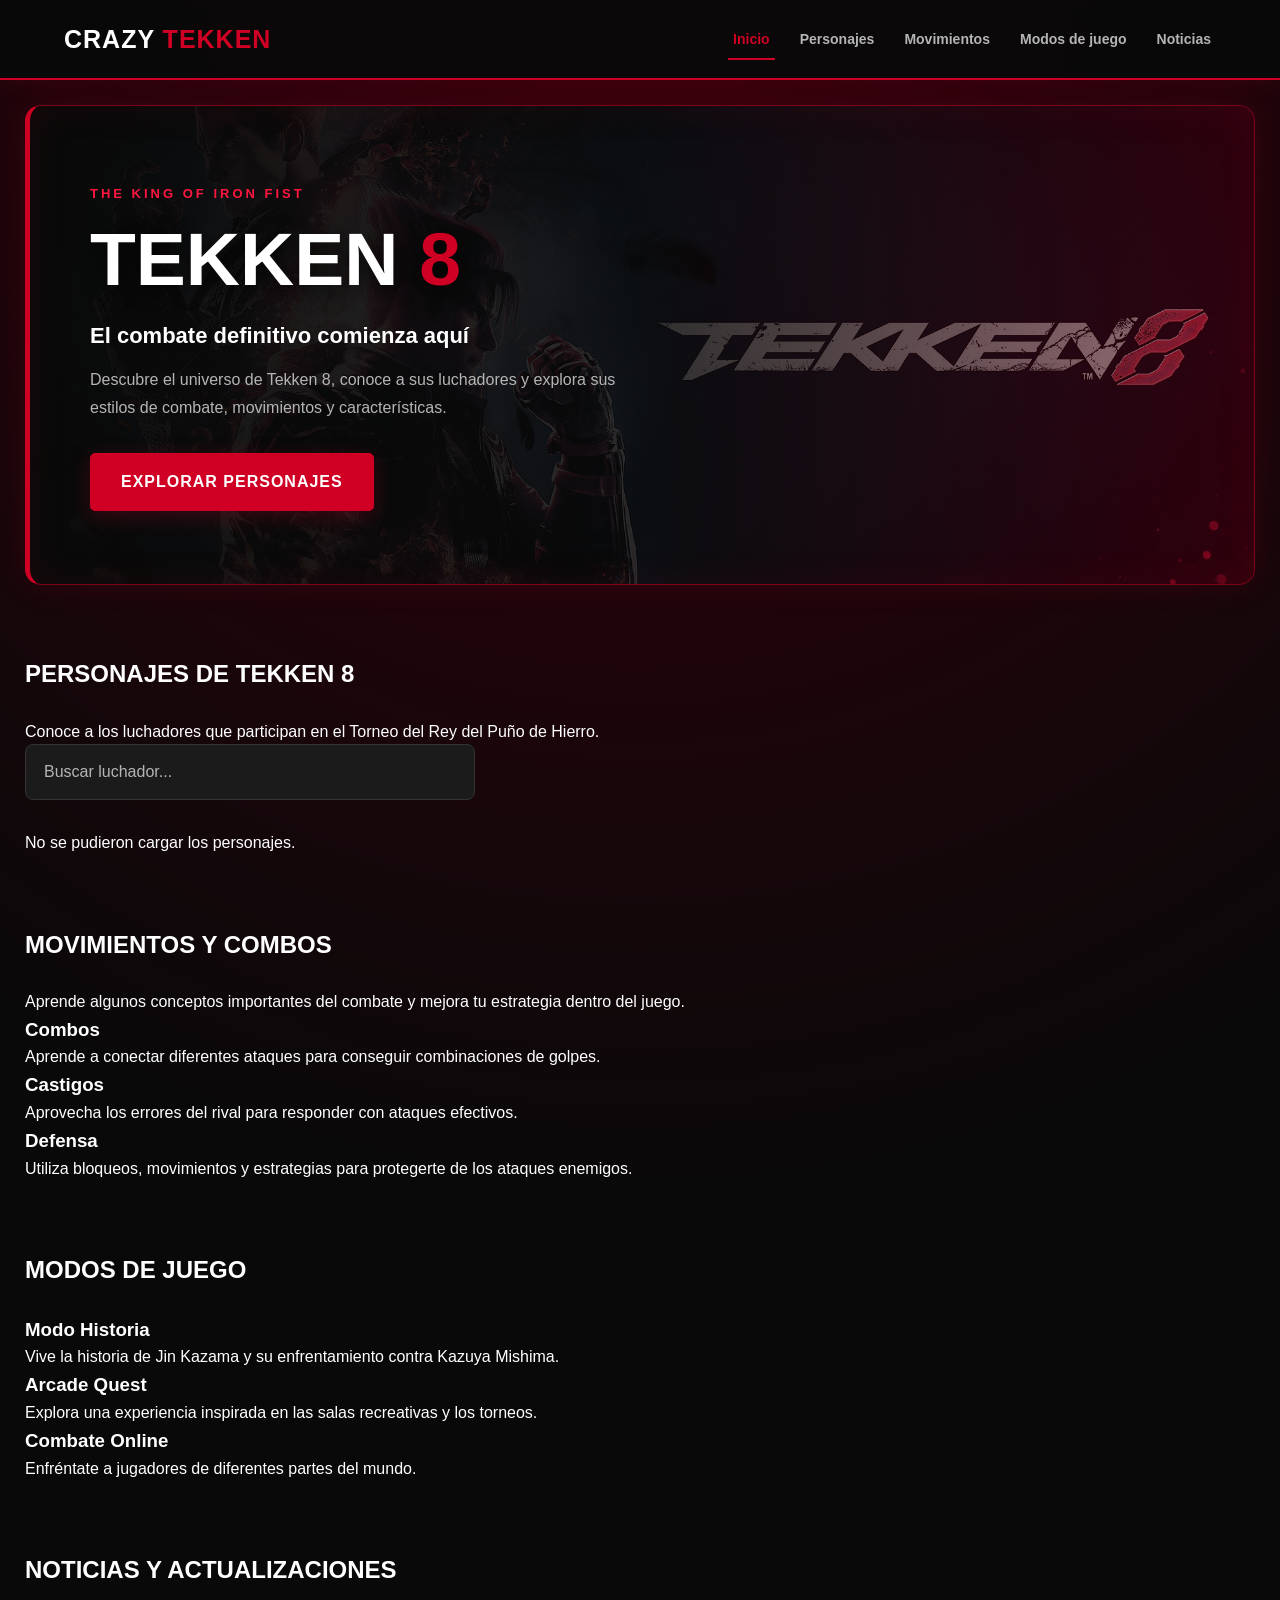
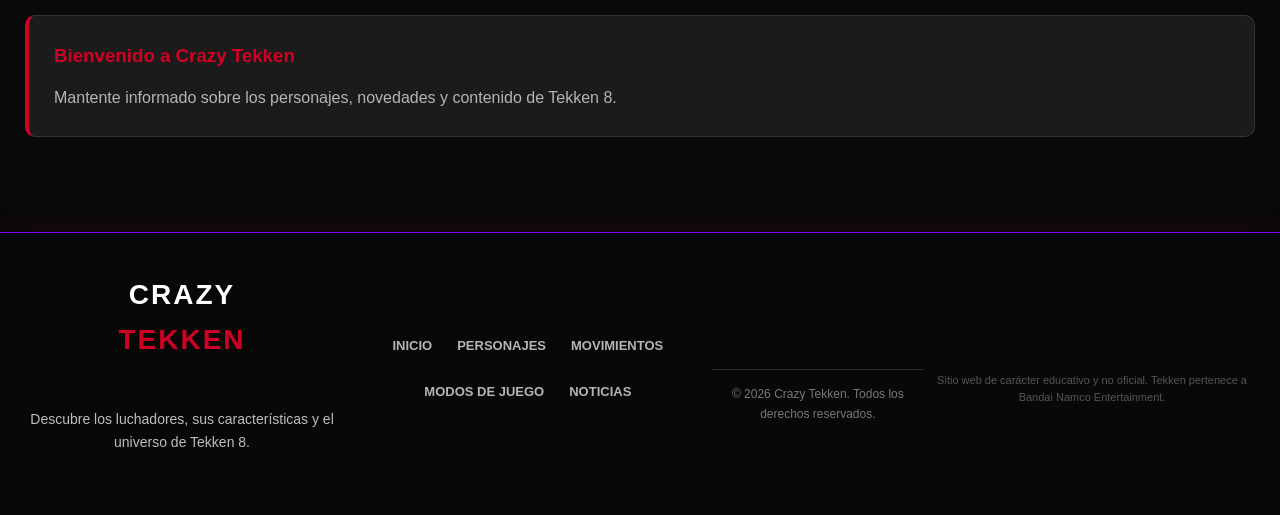
<file: crazy-gaming/index.html>
<!DOCTYPE html>
<html lang="es">

<head>

    <meta charset="UTF-8">

    <meta name="viewport" content="width=device-width, initial-scale=1.0">

    <meta
        name="description"
        content="Crazy Tekken: descubre los personajes, movimientos y modos de juego de Tekken 8."
    >

    <title>CRAZY TEKKEN | The King of Iron Fist</title>

    <!-- ESTILOS CSS -->

    <link rel="stylesheet" href="./styles/styles.css">
    <link rel="stylesheet" href="./styles/header.css">
    <link rel="stylesheet" href="./styles/hero.css">
    <link rel="stylesheet" href="./styles/card.css">
    <link rel="stylesheet" href="./styles/footer.css">
    <link rel="stylesheet" href="./styles/responsive.css">

</head>

<body>

    <!-- ENCABEZADO Y NAVEGACION -->

    <header class="header">

        <a href="#inicio" class="header__logo">
            CRAZY <span>TEKKEN</span>
        </a>

        <button
            class="header__toggle"
            id="menu-toggle"
            aria-label="Abrir menú"
            aria-expanded="false"
            aria-controls="menu"
        >
            &#9776;
        </button>

        <nav class="header__nav" id="menu">

            <a href="#inicio" class="header__link header__link--activo">
                Inicio
            </a>

            <a href="#personajes" class="header__link">
                Personajes
            </a>

            <a href="#movimientos" class="header__link">
                Movimientos
            </a>

            <a href="#modos" class="header__link">
                Modos de juego
            </a>

            <a href="#noticias" class="header__link">
                Noticias
            </a>

        </nav>

    </header>


    <!-- CONTENIDO PRINCIPAL -->

    <main class="main">


        <!-- SECCION INICIO -->

        <section class="hero" id="inicio">

            <div class="hero__contenido">

                <span class="hero__etiqueta">
                    THE KING OF IRON FIST
                </span>

                <h1 class="hero__titulo">
                    TEKKEN <span>8</span>
                </h1>

                <h2 class="hero__subtitulo">
                    El combate definitivo comienza aquí
                </h2>

                <p class="hero__descripcion">
                    Descubre el universo de Tekken 8, conoce a sus
                    luchadores y explora sus estilos de combate,
                    movimientos y características.
                </p>

                <a href="#personajes" class="hero__boton">
                    Explorar personajes
                </a>

            </div>

        </section>


        <!-- SECCION PERSONAJES -->

        <section class="catalogo" id="personajes">

            <h2 class="catalogo__titulo">
                PERSONAJES DE TEKKEN 8
            </h2>

            <p class="catalogo__descripcion">
                Conoce a los luchadores que participan en el
                Torneo del Rey del Puño de Hierro.
            </p>

            <!-- BUSCADOR -->

            <input
                type="text"
                id="buscador"
                class="catalogo__buscador"
                placeholder="Buscar luchador..."
                aria-label="Buscar personajes"
            >

            <!-- LISTA DINAMICA DE PERSONAJES -->

            <div
                class="catalogo__grid"
                id="lista-personajes"
            >

                <p>Cargando personajes de Tekken 8...</p>

            </div>

        </section>


        <!-- SECCION MOVIMIENTOS -->

        <section class="movimientos" id="movimientos">

            <h2 class="movimientos__titulo">
                MOVIMIENTOS Y COMBOS
            </h2>

            <p class="movimientos__descripcion">
                Aprende algunos conceptos importantes del combate
                y mejora tu estrategia dentro del juego.
            </p>

            <div class="movimientos__contenido">

                <article class="movimiento">

                    <h3 class="movimiento__titulo">
                        Combos
                    </h3>

                    <p class="movimiento__descripcion">
                        Aprende a conectar diferentes ataques
                        para conseguir combinaciones de golpes.
                    </p>

                </article>


                <article class="movimiento">

                    <h3 class="movimiento__titulo">
                        Castigos
                    </h3>

                    <p class="movimiento__descripcion">
                        Aprovecha los errores del rival para
                        responder con ataques efectivos.
                    </p>

                </article>


                <article class="movimiento">

                    <h3 class="movimiento__titulo">
                        Defensa
                    </h3>

                    <p class="movimiento__descripcion">
                        Utiliza bloqueos, movimientos y estrategias
                        para protegerte de los ataques enemigos.
                    </p>

                </article>

            </div>

        </section>


        <!-- SECCION MODOS DE JUEGO -->

        <section class="modos" id="modos">

            <h2 class="modos__titulo">
                MODOS DE JUEGO
            </h2>

            <div class="modos__contenido">

                <article class="modo">

                    <h3 class="modo__titulo">
                        Modo Historia
                    </h3>

                    <p class="modo__descripcion">
                        Vive la historia de Jin Kazama y su
                        enfrentamiento contra Kazuya Mishima.
                    </p>

                </article>


                <article class="modo">

                    <h3 class="modo__titulo">
                        Arcade Quest
                    </h3>

                    <p class="modo__descripcion">
                        Explora una experiencia inspirada en
                        las salas recreativas y los torneos.
                    </p>

                </article>


                <article class="modo">

                    <h3 class="modo__titulo">
                        Combate Online
                    </h3>

                    <p class="modo__descripcion">
                        Enfréntate a jugadores de diferentes
                        partes del mundo.
                    </p>

                </article>

            </div>

        </section>


        <!-- SECCION NOTICIAS -->

        <section class="noticias" id="noticias">

            <h2 class="noticias__titulo">
                NOTICIAS Y ACTUALIZACIONES
            </h2>

            <div id="lista-noticias">

                <article class="noticia">

                    <h3 class="noticia__titulo">
                        Bienvenido a Crazy Tekken
                    </h3>

                    <p class="noticia__descripcion">
                        Mantente informado sobre los personajes,
                        novedades y contenido de Tekken 8.
                    </p>

                </article>

            </div>

        </section>


    </main>


    <!-- PIE DE PAGINA -->

    <footer class="footer">

        <div class="footer__contenido">

            <div class="footer__marca">

                <h2 class="footer__logo">
                    CRAZY <span>TEKKEN</span>
                </h2>

                <p class="footer__descripcion">
                    Descubre los luchadores, sus características
                    y el universo de Tekken 8.
                </p>

            </div>


            <nav class="footer__nav">

                <a href="#inicio">Inicio</a>

                <a href="#personajes">Personajes</a>

                <a href="#movimientos">Movimientos</a>

                <a href="#modos">Modos de juego</a>

                <a href="#noticias">Noticias</a>

            </nav>


            <p class="footer__copyright">
                © 2026 Crazy Tekken. Todos los derechos reservados.
            </p>


            <p class="footer__aviso">
                Sitio web de carácter educativo y no oficial.
                Tekken pertenece a Bandai Namco Entertainment.
            </p>

        </div>

    </footer>


    <!-- CONEXION CON LA API EXTERNA -->

    <script src="./scripts/api.js" defer></script>

    <!-- FUNCIONES PRINCIPALES -->

    <script src="./scripts/app.js" defer></script>

</body>

</html>
</file>
<file: crazy-gaming/styles/styles.css>
/* ========================================
   CRAZY TEKKEN
   ESTILOS GENERALES
======================================== */

/* VARIABLES GLOBALES */

:root {
    --fondo: #090909;
    --fondo-secundario: #111111;
    --panel: #1b1b1b;

    --rojo: #d00024;
    --rojo-hover: #ff173f;
    --rojo-oscuro: #790018;

    --texto: #ffffff;
    --texto-secundario: #b5b5b5;

    --borde: #333333;
}

/* CONFIGURACION GENERAL */

* {
    margin: 0;
    padding: 0;
    box-sizing: border-box;
}

/* DESPLAZAMIENTO SUAVE */

html {
    scroll-behavior: smooth;
    scroll-padding-top: 100px;
}

/* CUERPO PRINCIPAL */

body {
    font-family: Arial, Helvetica, sans-serif;

    background:
        radial-gradient(
            circle at top,
            #35000d,
            var(--fondo) 55%
        );

    color: var(--texto);

    min-height: 100vh;
    line-height: 1.6;
}

/* ENLACES */

a {
    text-decoration: none;
    color: inherit;
}

/* FORMULARIOS Y BOTONES */

button,
input {
    font: inherit;
}

button {
    cursor: pointer;
}

/* CONTENIDO PRINCIPAL */

.main {
    width: 100%;
    max-width: 1300px;

    margin: auto;
    padding: 25px;
}

/* SECCIONES GENERALES */

section {
    margin-bottom: 70px;
}

/* TITULOS GENERALES */

h2 {
    margin-bottom: 25px;
}

/* ESTILO DE SELECCION DE TEXTO */

::selection {
    background: var(--rojo);
    color: var(--texto);
}

/* BARRA DE DESPLAZAMIENTO */

::-webkit-scrollbar {
    width: 9px;
}

::-webkit-scrollbar-track {
    background: var(--fondo);
}

::-webkit-scrollbar-thumb {
    background: var(--rojo-oscuro);
    border-radius: 10px;
}

::-webkit-scrollbar-thumb:hover {
    background: var(--rojo);
}

/* NOTICIAS */

.noticia {
    background: var(--panel);

    border: 1px solid var(--borde);
    border-left: 4px solid var(--rojo);

    border-radius: 10px;

    padding: 25px;

    transition: transform 0.3s ease,
                border-color 0.3s ease;
}

.noticia:hover {
    transform: translateY(-5px);
    border-color: var(--rojo);
}

.noticia__titulo {
    color: var(--rojo);
    margin-bottom: 15px;
}

.noticia__descripcion {
    color: var(--texto-secundario);
}
</file>
<file: crazy-gaming/styles/header.css>
/* ========================================
   BLOQUE: HEADER
   CRAZY TEKKEN
======================================== */

.header {
    display: flex;
    align-items: center;
    justify-content: space-between;

    padding: 18px 5%;

    background: rgba(9, 9, 9, 0.95);

    backdrop-filter: blur(15px);

    border-bottom: 2px solid var(--rojo);

    position: sticky;
    top: 0;
    z-index: 100;

    box-shadow: 0 4px 20px rgba(208, 0, 36, 0.12);
}

/* LOGOTIPO */

.header__logo {
    font-size: 25px;
    font-weight: 900;
    letter-spacing: 1px;

    color: var(--texto);

    transition: 0.3s ease;
}

.header__logo span {
    color: var(--rojo);
}

.header__logo:hover {
    transform: scale(1.04);
}

/* NAVEGACION */

.header__nav {
    display: flex;
    align-items: center;
    gap: 20px;
}

/* ENLACES */

.header__link {
    position: relative;

    color: var(--texto-secundario);

    font-size: 14px;
    font-weight: bold;

    padding: 10px 5px;

    transition: color 0.3s ease;
}

/* LINEA INFERIOR */

.header__link::after {
    content: "";

    position: absolute;

    left: 0;
    bottom: 0;

    width: 0;
    height: 2px;

    background: var(--rojo);

    transition: width 0.3s ease;
}

/* EFECTO HOVER */

.header__link:hover {
    color: var(--texto);
}

.header__link:hover::after {
    width: 100%;
}

/* ENLACE ACTIVO */

.header__link--activo {
    color: var(--rojo);
}

.header__link--activo::after {
    width: 100%;
}

/* BOTON MENU MOVIL */

.header__toggle {
    display: none;

    background: transparent;
    border: none;

    color: var(--texto);

    font-size: 28px;
    cursor: pointer;

    transition: color 0.3s ease;
}

.header__toggle:hover {
    color: var(--rojo);
}
</file>
<file: crazy-gaming/styles/hero.css>
/* ========================================
   BLOQUE: HERO
   CRAZY TEKKEN
======================================== */

.hero {
    min-height: 480px;

    display: flex;
    align-items: center;

    padding: 60px;

    position: relative;
    overflow: hidden;

    background:
        linear-gradient(
            90deg,
            rgba(9, 9, 9, 0.98) 0%,
            rgba(9, 9, 9, 0.85) 50%,
            rgba(80, 0, 15, 0.55) 100%
        ),
        url("../assets/images/tekken-hero.jpg");

    background-size: cover;
    background-position: center;

    border: 1px solid var(--rojo-oscuro);
    border-left: 5px solid var(--rojo);

    border-radius: 16px;

    box-shadow:
        0 0 30px rgba(208, 0, 36, 0.15),
        inset 0 0 40px rgba(208, 0, 36, 0.08);
}

/* CONTENIDO */

.hero__contenido {
    max-width: 680px;

    position: relative;
    z-index: 1;
}

/* ETIQUETA */

.hero__etiqueta {
    display: inline-block;

    color: var(--rojo-hover);

    font-size: 13px;
    font-weight: bold;
    letter-spacing: 3px;
    text-transform: uppercase;

    margin-bottom: 15px;
}

/* TITULO */

.hero__titulo {
    font-size: clamp(42px, 6vw, 75px);

    font-weight: 900;
    line-height: 1.05;

    text-transform: uppercase;

    margin-bottom: 20px;

    text-shadow: 0 4px 20px rgba(0, 0, 0, 0.8);
}

.hero__titulo span {
    color: var(--rojo);
}

/* SUBTITULO */

.hero__subtitulo {
    color: var(--texto);
    font-size: 22px;
    font-weight: bold;

    margin-bottom: 12px;
}

/* DESCRIPCION */

.hero__descripcion {
    color: var(--texto-secundario);

    font-size: 16px;
    line-height: 1.8;

    max-width: 550px;

    margin-bottom: 30px;
}

/* BOTON */

.hero__boton {
    display: inline-block;

    background: var(--rojo);
    color: var(--texto);

    padding: 15px 30px;

    border: 1px solid var(--rojo);
    border-radius: 5px;

    font-weight: bold;
    text-transform: uppercase;
    letter-spacing: 1px;

    box-shadow: 0 5px 20px rgba(208, 0, 36, 0.25);

    transition: all 0.3s ease;
}

/* EFECTO HOVER */

.hero__boton:hover {
    background: var(--rojo-hover);

    transform: translateY(-4px);

    box-shadow: 0 8px 25px rgba(208, 0, 36, 0.4);
}
</file>
<file: crazy-gaming/styles/card.css>
/* ========================================
   BLOQUE: PERSONAJES Y TARJETAS
   CRAZY TEKKEN
======================================== */

/* BUSCADOR */

.catalogo__buscador {
    display: block;

    width: 100%;
    max-width: 450px;

    padding: 14px 18px;
    margin-bottom: 30px;

    background: var(--panel);
    color: var(--texto);

    border: 1px solid var(--borde);
    border-radius: 8px;

    outline: none;

    transition: 0.3s ease;
}

.catalogo__buscador::placeholder {
    color: var(--texto-secundario);
}

.catalogo__buscador:focus {
    border-color: var(--rojo);
    box-shadow: 0 0 12px rgba(208, 0, 36, 0.25);
}

/* CUADRICULA */

.catalogo__grid,
#lista-personajes {
    display: grid;

    grid-template-columns: repeat(4, minmax(0, 1fr));

    gap: 22px;
}

/* TARJETA */

.card {
    background: linear-gradient(
        145deg,
        #202020,
        #0c0c0c
    );

    border: 1px solid #333333;
    border-radius: 12px;

    overflow: hidden;
    position: relative;

    transition: transform 0.3s ease,
                border-color 0.3s ease,
                box-shadow 0.3s ease;
}

/* EFECTO HOVER */

.card:hover {
    transform: translateY(-8px);

    border-color: var(--rojo);

    box-shadow: 0 10px 30px rgba(208, 0, 36, 0.25);
}

/* IMAGEN */

.card__imagen {
    width: 100%;
    height: 280px;

    display: block;

    object-fit: cover;
    object-position: center top;

    background: #111111;

    transition: transform 0.4s ease;
}

.card:hover .card__imagen {
    transform: scale(1.05);
}

/* CONTENIDO */

.card__contenido {
    padding: 20px;
}

/* NOMBRE */

.card__titulo {
    color: var(--texto);

    font-size: 20px;
    font-weight: 900;

    text-transform: uppercase;

    margin-bottom: 14px;

    border-bottom: 2px solid var(--rojo);

    padding-bottom: 10px;
}

/* INFORMACION */

.card__genero {
    color: var(--texto-secundario);

    font-size: 13px;
    line-height: 1.7;

    margin-bottom: 8px;
}

.card__genero strong {
    color: var(--rojo-hover);
}

/* TABLETS */

@media (max-width: 1024px) {

    .catalogo__grid,
    #lista-personajes {
        grid-template-columns: repeat(2, minmax(0, 1fr));
    }
}

/* CELULARES */

@media (max-width: 600px) {

    .catalogo__grid,
    #lista-personajes {
        grid-template-columns: 1fr;
    }

    .card__imagen {
        height: 320px;
    }

    .card__contenido {
        padding: 18px;
    }
}
</file>
<file: crazy-gaming/styles/footer.css>
/* ========================================
   BLOQUE: FOOTER
   CRAZY TEKKEN
======================================== */

.footer {
    background: #080808;

    text-align: center;

    padding: 45px 25px 25px;

    border-top: 2px solid var(--rojo);

    box-shadow: 0 -5px 25px rgba(208, 0, 36, 0.08);
}

/* MARCA */

.footer__marca {
    margin-bottom: 15px;
}

/* LOGOTIPO */

.footer__logo {
    color: var(--texto);

    font-size: 28px;
    font-weight: 900;
    letter-spacing: 2px;

    text-transform: uppercase;
}

.footer__logo span {
    color: var(--rojo);
}

/* DESCRIPCION */

.footer__descripcion {
    color: var(--texto-secundario);

    font-size: 14px;

    max-width: 550px;

    margin: 10px auto 25px;

    line-height: 1.7;
}

/* NAVEGACION */

.footer__nav {
    display: flex;

    justify-content: center;
    align-items: center;

    flex-wrap: wrap;
    gap: 25px;

    margin-bottom: 30px;
}

/* ENLACES */

.footer__nav a {
    color: var(--texto-secundario);

    font-size: 13px;
    font-weight: bold;

    text-transform: uppercase;

    transition: color 0.3s ease;
}

.footer__nav a:hover {
    color: var(--rojo-hover);
}

/* COPYRIGHT */

.footer__copyright {
    padding-top: 20px;

    border-top: 1px solid var(--borde);

    color: #777777;

    font-size: 12px;
}

/* AVISO */

.footer__aviso {
    color: #555555;

    font-size: 11px;

    margin-top: 10px;
}
/* Contenedor principal del footer */
.footer {
    background: #080808;
    padding: 40px 20px 20px;
    text-align: center;
    border-top: 1px solid #8000ff;
}
 
/* Contenido del footer */
.footer__contenido {
    display: flex;
    justify-content: center;
    align-items: center;
}
 
/* Marca */
.footer__marca {
    display: flex;
    flex-direction: column;
    align-items: center;
    gap: 10px;
}
 
/* Logotipo */
.footer__logo {
    width: 150px;
    height: auto;
    object-fit: contain;
    transition: transform 0.3s ease;
}
 
.footer__logo:hover {
    transform: scale(1.05);
}
 
/* Descripción */
.footer__descripcion {
    color: #bdbdbd;
    font-size: 14px;
}
 
/* Derechos reservados */
.footer__copyright {
    color: #777;
    font-size: 12px;
    margin-top: 25px;
    padding-top: 15px;
    border-top: 1px solid #292929;
}
</file>
<file: crazy-gaming/styles/responsive.css>
/* ========================================
   DISEÑO RESPONSIVE
   CRAZY TEKKEN
======================================== */

/* TABLETS */

@media (max-width: 1024px) {

    /* PERSONAJES */

    .catalogo__grid {
        grid-template-columns: repeat(2, minmax(0, 1fr));
    }

    /* HEADER */

    .header {
        padding: 18px 3%;
    }

    .header__nav {
        gap: 10px;
    }

    .header__link {
        font-size: 12px;
    }

    /* HERO */

    .hero {
        min-height: 400px;
        padding: 40px;
    }

    .hero__titulo {
        font-size: clamp(38px, 6vw, 60px);
    }
}

/* CELULARES */

@media (max-width: 600px) {

    /* HEADER */

    .header {
        flex-wrap: wrap;
        padding: 15px 20px;
    }

    .header__logo {
        font-size: 20px;
    }

    .header__toggle {
        display: block;
    }

    .header__nav {
        display: none;

        flex-direction: column;
        align-items: stretch;

        width: 100%;

        padding-top: 15px;
        gap: 5px;
    }

    .header__nav--abierto {
        display: flex;
    }

    .header__link {
        display: block;
        text-align: center;

        padding: 12px;

        font-size: 14px;
    }

    .header__link::after {
        display: none;
    }

    /* CONTENIDO PRINCIPAL */

    .main {
        padding: 15px;
    }

    section {
        margin-bottom: 45px;
    }

    /* HERO */

    .hero {
        min-height: 350px;

        padding: 25px 20px;

        background-position: center;
    }

    .hero__etiqueta {
        font-size: 11px;
    }

    .hero__titulo {
        font-size: 36px;
    }

    .hero__subtitulo {
        font-size: 18px;
    }

    .hero__descripcion {
        font-size: 14px;
    }

    .hero__boton {
        padding: 13px 20px;
        font-size: 13px;
    }

    /* PERSONAJES */

    .catalogo__buscador {
        max-width: 100%;
    }

    .catalogo__grid {
        grid-template-columns: 1fr;
        gap: 20px;
    }

    .card__imagen {
        height: 280px;
    }

    /* FOOTER */

    .footer {
        padding: 35px 15px 20px;
    }

    .footer__nav {
        gap: 15px;
    }

    .footer__logo {
        font-size: 23px;
    }
}

/* CELULARES PEQUEÑOS */

@media (max-width: 380px) {

    .hero__titulo {
        font-size: 30px;
    }

    .hero {
        padding: 20px 15px;
    }

    .card__imagen {
        height: 230px;
    }

    .footer__nav {
        flex-direction: column;
        gap: 12px;
    }
}
</file>
